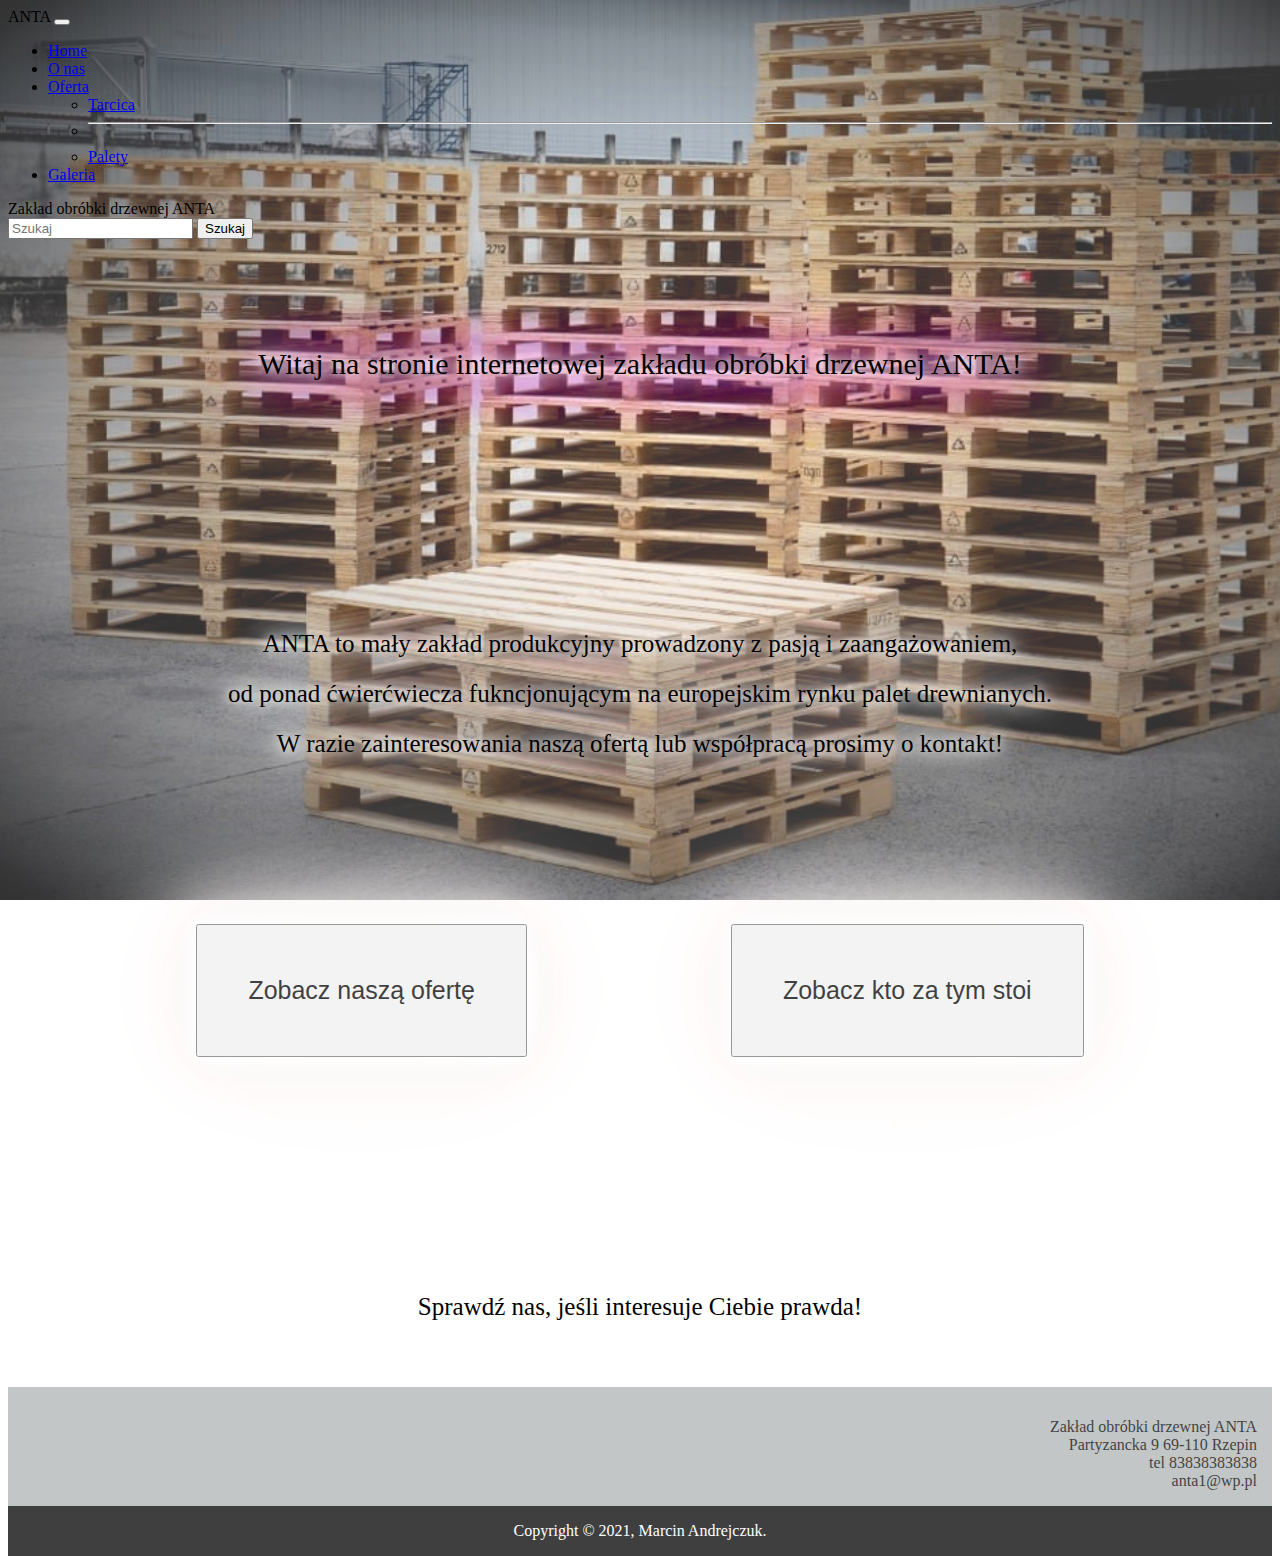
<file: pset8/homepage/index.html>
<!doctype html>
<html lang="pl">
  <head>
    <!-- Required meta tags -->
    <meta charset="utf-8">
    <meta name="viewport" content="width=device-width, initial-scale=1, shrink-to-fit=no">

    <!-- Bootstrap CSS -->
    <link rel="stylesheet" href="https://cdn.jsdelivr.net/npm/bootstrap@4.5.3/dist/css/bootstrap.min.css" integrity="sha384-TX8t27EcRE3e/ihU7zmQxVncDAy5uIKz4rEkgIXeMed4M0jlfIDPvg6uqKI2xXr2" crossorigin="anonymous">
    <link rel="stylesheet" href="styles.css">
    <title>ANTA Rzepin</title>
  </head>
  <body>
    <div class="content">
      <nav class="navbar navbar-expand-lg navbar-light bg-light">
        <div class="container-fluid">
          <span class="navbar-brand mb-0 h1">ANTA</span>
          <button class="navbar-toggler" type="button" data-bs-toggle="collapse" data-bs-target="#navbarSupportedContent" aria-controls="navbarSupportedContent" aria-expanded="false" aria-label="Toggle navigation">
            <span class="navbar-toggler-icon"></span>
          </button>
          <div class="collapse navbar-collapse" id="navbarSupportedContent">
            <ul class="navbar-nav me-auto mb-2 mb-lg-0">
              <li class="nav-item">
                <a class="nav-link active" aria-current="page" href="index.html">Home</a>
              </li>
              <li class="nav-item">
                <a class="nav-link active" aria-current="page" href="onas.html">O nas</a>
              </li>
              <li class="nav-item dropdown">
                <a class="nav-link dropdown-toggle" href="#" id="navbarDropdown" role="button" data-bs-toggle="dropdown" aria-expanded="false">
                Oferta
                </a>
                <ul class="dropdown-menu" aria-labelledby="navbarDropdown">
                  <li><a class="dropdown-item" href="tarcica.html">Tarcica</a></li>
                  <li><hr class="dropdown-divider"></li>
                  <li><a class="dropdown-item" href="palety.html">Palety</a></li>
                </ul>
               </li>
              <li class="nav-item">
                <a class="nav-link" href="galeria.html">Galeria</a>
              </li>
            </ul>
            <span class="home navbar-brand mx-auto">Zakład obróbki drzewnej ANTA</span>
            <form class="d-flex">
              <input class="form-control me-2" type="search" placeholder="Szukaj" aria-label="Search">
              <button class="btn btn-outline-success" type="submit">Szukaj</button>
            </form>
          </div>
        </div>
      </nav>
      <p id="witaj">Witaj na stronie internetowej zakładu obróbki drzewnej ANTA!</p>
      <p class="info">
        ANTA to mały zakład produkcyjny prowadzony z pasją i zaangażowaniem,<br>
        od ponad ćwierćwiecza fukncjonującym na europejskim rynku palet drewnianych.<br>
        W razie zainteresowania naszą ofertą lub współpracą prosimy o kontakt!</p>
      <!-- przyciski -->
      <div id="buttons">
        <button type="button" class="button" id="button1">Zobacz naszą ofertę</button>
        <button type="button" class="button" id="button2">Zobacz kto za tym stoi</button>
      </div>
      <p class= "info">
        Sprawdź nas, jeśli interesuje Ciebie prawda!
      </p>

    </div>
    <!-- koniec kontentu -->
    <!-- stopka -->
    <footer id="footer" class="border border-dark border-4 fw-normal text-end lh-base">
      <div id="stopka">
        <p id="stopka-1">Zakład obróbki drzewnej ANTA<br>
         Partyzancka 9 69-110 Rzepin<br>
         tel 83838383838<br>
         anta1@wp.pl</p>
        <p id="stopka-2">Copyright &copy; 2021, Marcin Andrejczuk.</p>
      </div>
    </footer>

    <script src="https://cdn.jsdelivr.net/npm/@popperjs/core@2.9.1/dist/umd/popper.min.js" integrity="sha384-SR1sx49pcuLnqZUnnPwx6FCym0wLsk5JZuNx2bPPENzswTNFaQU1RDvt3wT4gWFG" crossorigin="anonymous"></script>
    <script src="https://cdn.jsdelivr.net/npm/bootstrap@5.0.0-beta3/dist/js/bootstrap.min.js" integrity="sha384-j0CNLUeiqtyaRmlzUHCPZ+Gy5fQu0dQ6eZ/xAww941Ai1SxSY+0EQqNXNE6DZiVc" crossorigin="anonymous"></script>
    <script src="anta.js"></script>

  </body>
</html>
</file>
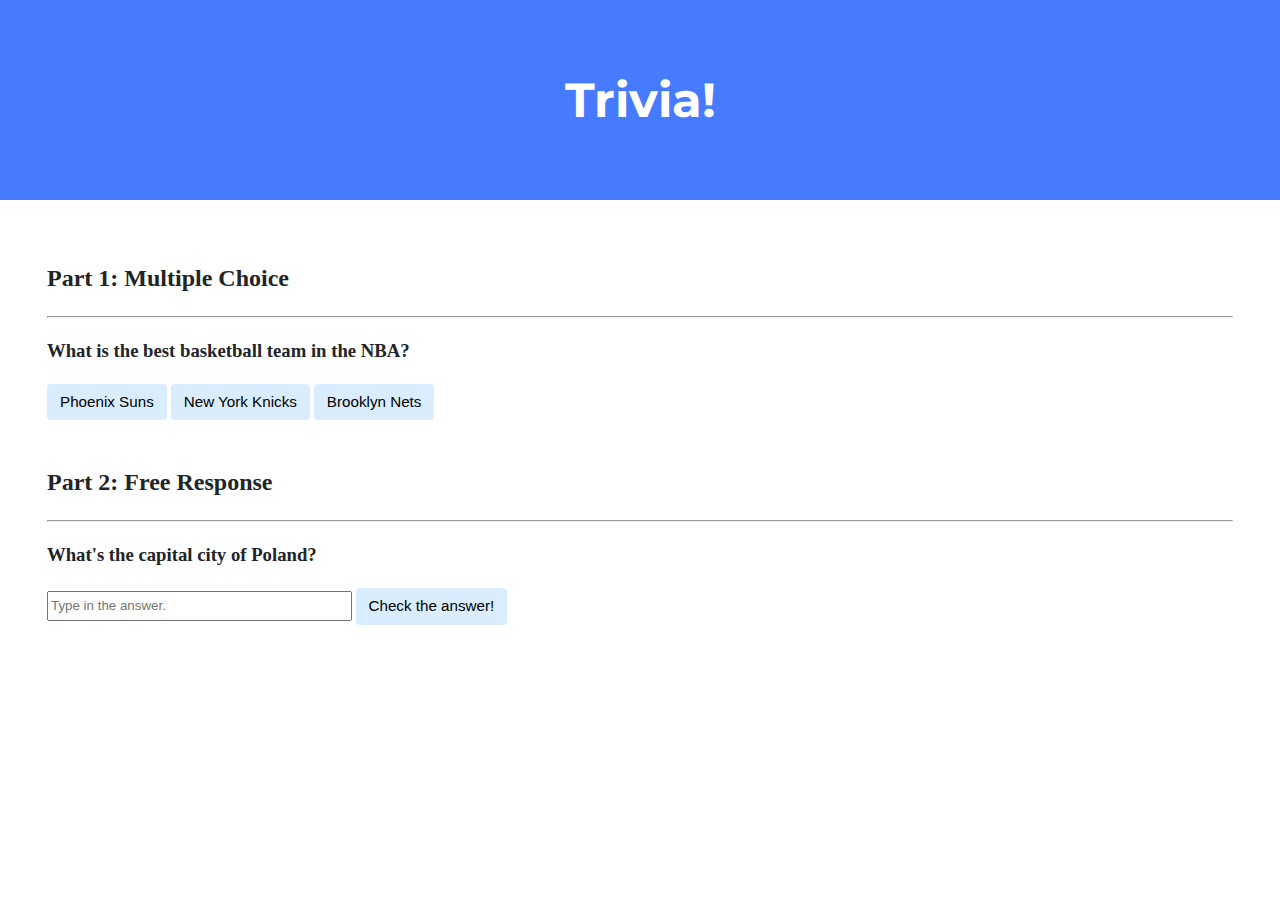
<file: pset8/lab8/index.html>
<!DOCTYPE html>

<html lang="en">
    <head>
        <link href="https://fonts.googleapis.com/css2?family=Montserrat:wght@500&display=swap" rel="stylesheet">
        <link href="styles.css" rel="stylesheet">
        <title>Trivia!</title>

        <script>
        // TODO: Add code to check answers to questions

        //check events when the DOM Content is loaded
        document.addEventListener('DOMContentLoaded', function() {
        //#d9edff
            // 1st part
            // Change the backround color to red and the rest to default
            document.querySelector("#button1").onclick = function() {
                document.querySelector("#button1").style.backgroundColor = 'red';
                document.querySelector("#button2").style.backgroundColor = '#d9edff';
                document.querySelector("#correct_button").style.backgroundColor = '#d9edff';

                document.querySelector("#answer1").innerHTML = 'Incorrect!';
                document.querySelector("#answer1").style.display = 'block';
            };

            // Change the backround color to red
            document.querySelector("#button2").onclick = function() {
                document.querySelector("#button2").style.backgroundColor = 'red';
                //document.querySelector("#button2").innerHTML = 'Incorrect!';
                document.querySelector("#answer1").innerHTML = 'Incorrect!';
                document.querySelector("#answer1").style.display = 'block';

                document.querySelector("#button1").style.backgroundColor = '#d9edff';
                document.querySelector("#correct_button").style.backgroundColor = '#d9edff';

            };

            // Change the backround color to green
            document.querySelector("#correct_button").onclick = function() {
                document.querySelector("#correct_button").style.backgroundColor = 'green';
                document.querySelector("#answer1").innerHTML = 'Correct!';
                document.querySelector("#answer1").style.display = 'block';

                document.querySelector("#button1").style.backgroundColor = '#d9edff';
                document.querySelector("#button2").style.backgroundColor = '#d9edff';
            };

            // 2nd part
            document.querySelector("#part2").onsubmit = function() {
                if(document.querySelector("#answer").value.toLowerCase() == "warsaw")
                {
                    document.querySelector("#answer2").innerHTML = 'Correct!';
                    document.querySelector("#answer2").style.display = 'block';
                    document.querySelector("#submit").style.backgroundColor = 'green';

                }
                else
                {
                    document.querySelector("#answer2").innerHTML = 'Inorrect!';
                    document.querySelector("#answer2").style.display = 'block';
                    document.querySelector("#submit").style.backgroundColor = 'red';
                }
                return false;
            };

        });


        </script>

    </head>
    <body>

        <div class="jumbotron">
            <h1>Trivia!</h1>
        </div>

        <div class="container">

            <div class="section">

                <h2>Part 1: Multiple Choice </h2>
                <hr>
                <h3>What is the best basketball team in the NBA?</h3>
                <p id=answer1 display="None"></p>
                <!-- TODO: Add multiple choice question here -->
                    <button id="button1"> Phoenix Suns </button>
                    <button id="button2"> New York Knicks </button>
                    <button id="correct_button"> Brooklyn Nets </button>

            </div>


            <div class="section">
                <h2>Part 2: Free Response</h2>
                <hr>
                <h3>What's the capital city of Poland?</h3>
                <p id=answer2 display="None"></p>
                <!-- TODO: Add free response question here -->
                <form id=part2>
                    <input id="answer" type="text" placeholder="Type in the answer.">
                    <input id="submit" type="submit" value="Check the answer!">
                </form>
            </div>

        </div>
    </body>
</html>
</file>
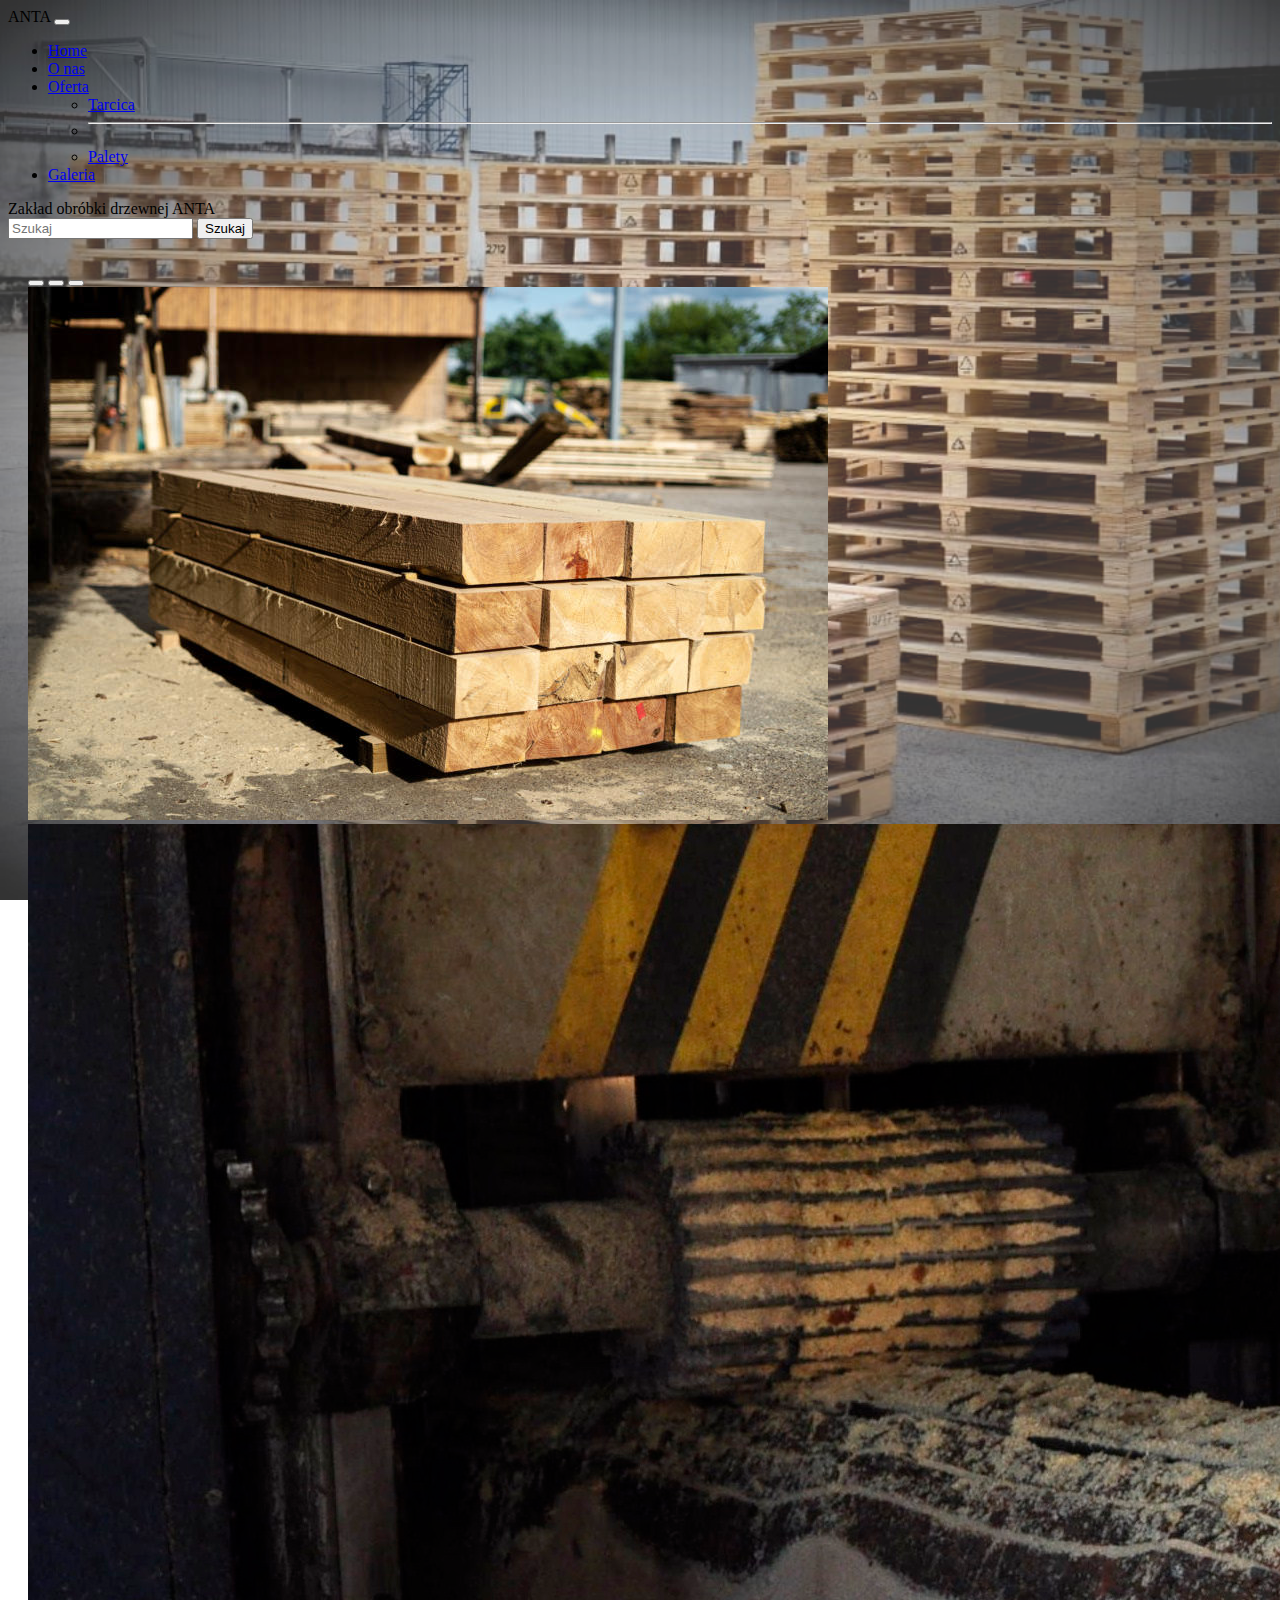
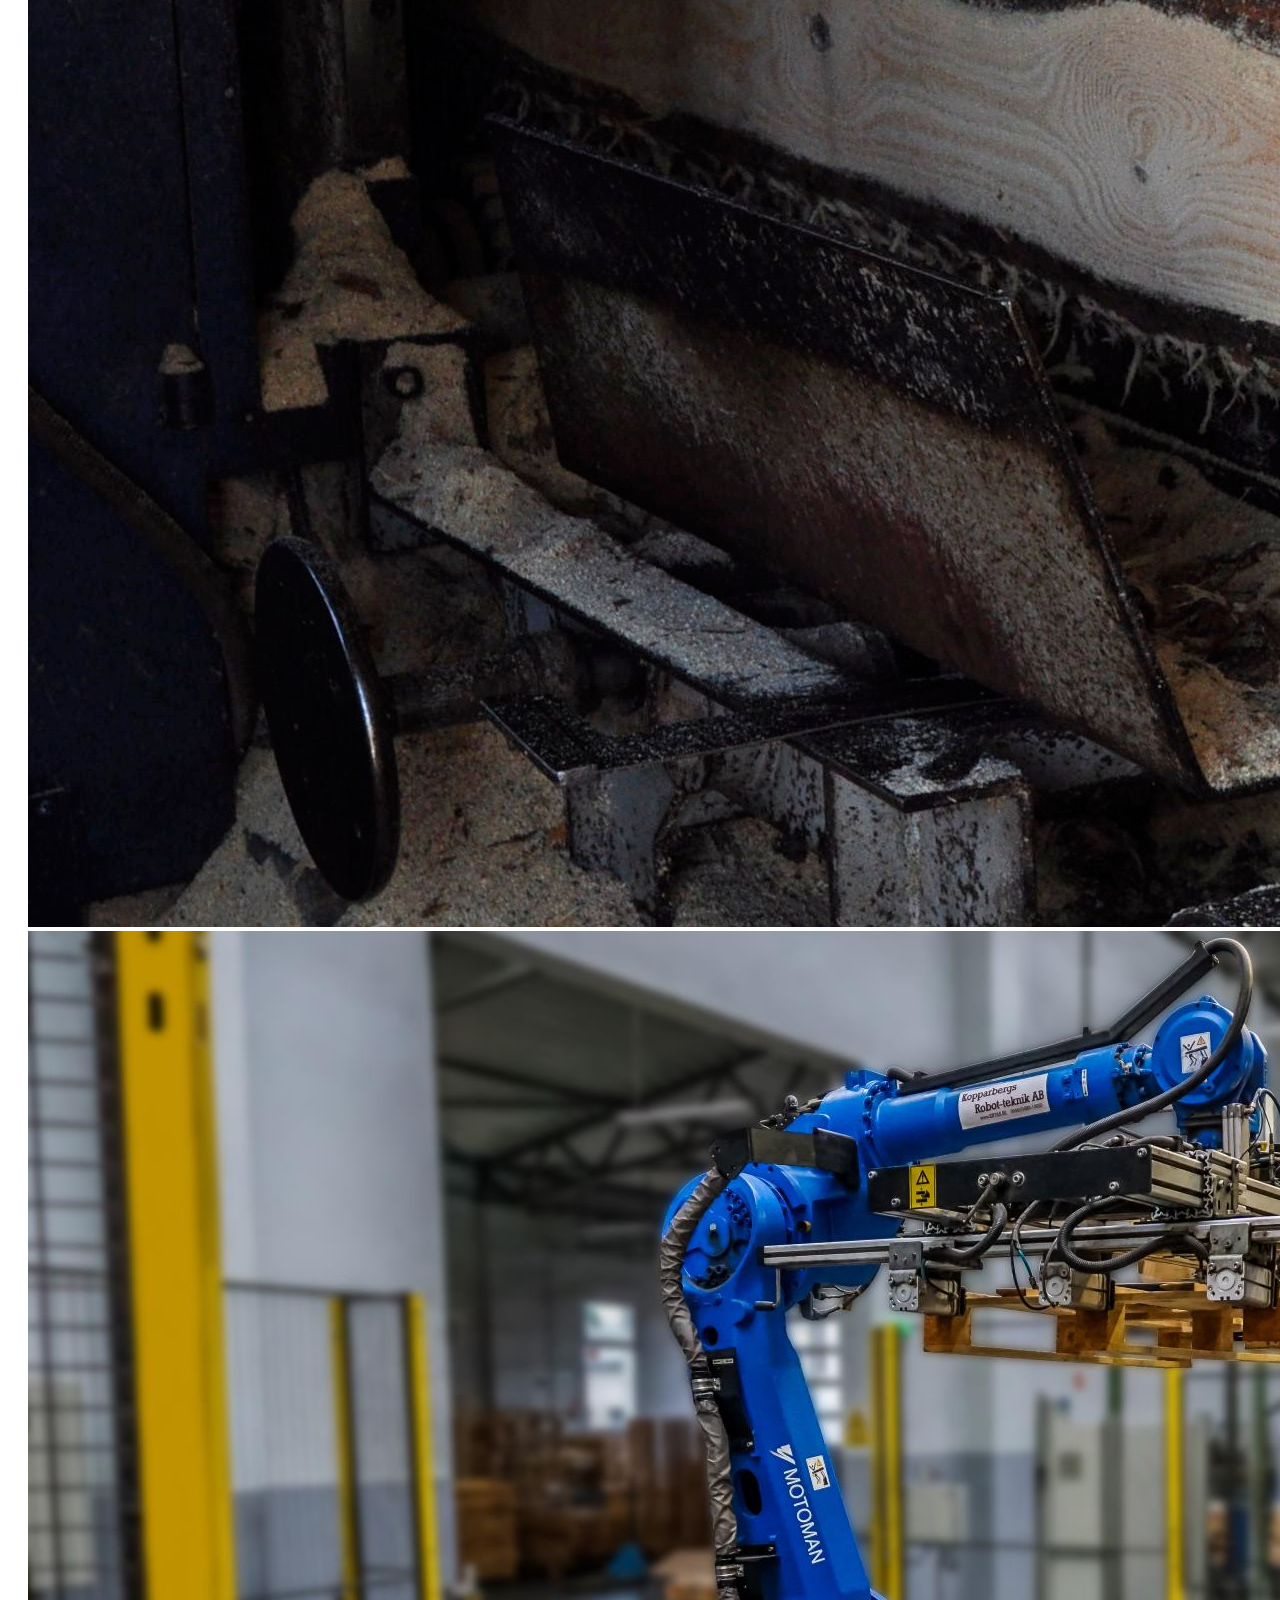
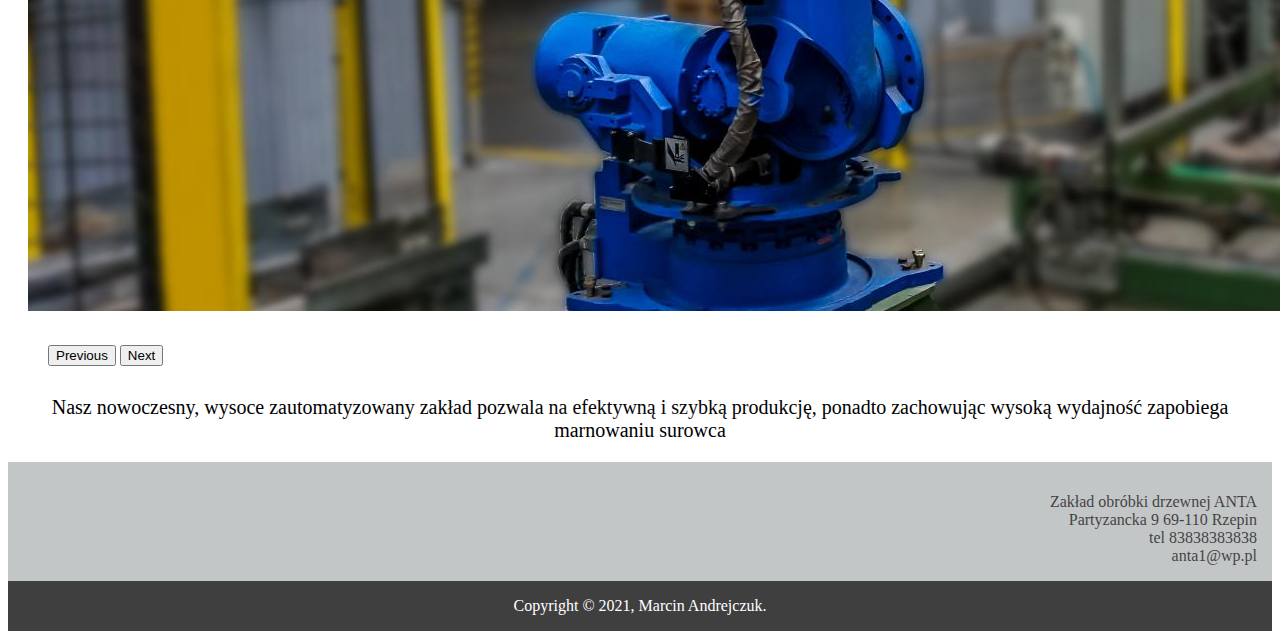
<file: pset8/homepage/galeria.html>
<!doctype html>
<html lang="pl">
  <head>
    <!-- Required meta tags -->
    <meta charset="utf-8">
    <meta name="viewport" content="width=device-width, initial-scale=1, shrink-to-fit=no">

    <!-- Bootstrap CSS -->
    <link rel="stylesheet" href="https://cdn.jsdelivr.net/npm/bootstrap@4.5.3/dist/css/bootstrap.min.css" integrity="sha384-TX8t27EcRE3e/ihU7zmQxVncDAy5uIKz4rEkgIXeMed4M0jlfIDPvg6uqKI2xXr2" crossorigin="anonymous">
    <link rel="stylesheet" href="styles.css">
    <title>ANTA Rzepin</title>
  </head>
  <body>
    <div class="content">
      <nav class="navbar navbar-expand-lg navbar-light bg-light">
        <div class="container-fluid">
          <span class="navbar-brand mb-0 h1">ANTA</span>
          <button class="navbar-toggler" type="button" data-bs-toggle="collapse" data-bs-target="#navbarSupportedContent" aria-controls="navbarSupportedContent" aria-expanded="false" aria-label="Toggle navigation">
            <span class="navbar-toggler-icon"></span>
          </button>
          <div class="collapse navbar-collapse" id="navbarSupportedContent">
            <ul class="navbar-nav me-auto mb-2 mb-lg-0">
              <li class="nav-item">
                <a class="nav-link active" aria-current="page" href="index.html">Home</a>
              </li>
              <li class="nav-item">
                <a class="nav-link active" aria-current="page" href="onas.html">O nas</a>
              </li>
              <li class="nav-item dropdown">
                <a class="nav-link dropdown-toggle" href="#" id="navbarDropdown" role="button" data-bs-toggle="dropdown" aria-expanded="false">
                Oferta
                </a>
                <ul class="dropdown-menu" aria-labelledby="navbarDropdown">
                  <li><a class="dropdown-item" href="tarcica.html">Tarcica</a></li>
                  <li><hr class="dropdown-divider"></li>
                  <li><a class="dropdown-item" href="palety.html">Palety</a></li>
                </ul>
               </li>
              <li class="nav-item">
                <a class="nav-link" href="galeria.html">Galeria</a>
              </li>
            </ul>
            <span class="home navbar-brand mx-auto">Zakład obróbki drzewnej ANTA</span>
            <form class="d-flex">
              <input class="form-control me-2" type="search" placeholder="Szukaj" aria-label="Search">
              <button class="btn btn-outline-success" type="submit">Szukaj</button>
            </form>
          </div>
        </div>
      </nav>

        <!-- slide show -->
      <div id="carouselExampleIndicators" class="carousel slide" data-bs-ride="carousel">
        <div class="carousel-indicators">
          <button type="button" data-bs-target="#carouselExampleIndicators" data-bs-slide-to="0" class="active" aria-current="true" aria-label="Slide 1"></button>
          <button type="button" data-bs-target="#carouselExampleIndicators" data-bs-slide-to="1" aria-label="Slide 2"></button>
          <button type="button" data-bs-target="#carouselExampleIndicators" data-bs-slide-to="2" aria-label="Slide 3"></button>
        </div>
        <div class="carousel-inner">
          <div class="carousel-item active">
            <img src="tarcica.jpg" class="d-block w-100" alt="tarcica">
          </div>
          <div class="carousel-item">
            <img src="lot.jpg" class="d-block w-100" alt="sawmill">
          </div>
          <div class="carousel-item">
            <img src="robot.jpg" class="d-block w-100" alt="robot">
          </div>
        </div>
        <button style="margin-top:30px; margin-left:20px" class="carousel-control-prev" type="button" data-bs-target="#carouselExampleIndicators" data-bs-slide="prev">
          <span class="carousel-control-prev-icon" aria-hidden="true"></span>
          <span class="visually-hidden">Previous</span>
        </button>
        <button style="margin-top:30px; margin-right:20px" class="carousel-control-next" type="button" data-bs-target="#carouselExampleIndicators" data-bs-slide="next">
          <span class="carousel-control-next-icon" aria-hidden="true"></span>
          <span class="visually-hidden">Next</span>
        </button>
      </div>

      <p id= "podpis"> Nasz nowoczesny, wysoce zautomatyzowany zakład pozwala na efektywną i szybką produkcję, ponadto zachowując wysoką wydajność zapobiega marnowaniu surowca</p>
    </div>
    <!-- koniec kontentu -->
    <!-- stopka -->
    <footer id="footer" class="border border-dark border-4 fw-normal text-end lh-base">
      <div id="stopka">
        <p id="stopka-1">Zakład obróbki drzewnej ANTA<br>
         Partyzancka 9 69-110 Rzepin<br>
         tel 83838383838<br>
         anta1@wp.pl</p>
        <p id="stopka-2">Copyright &copy; 2021, Marcin Andrejczuk.</p>
      </div>
    </footer>

    <script src="https://cdn.jsdelivr.net/npm/@popperjs/core@2.9.1/dist/umd/popper.min.js" integrity="sha384-SR1sx49pcuLnqZUnnPwx6FCym0wLsk5JZuNx2bPPENzswTNFaQU1RDvt3wT4gWFG" crossorigin="anonymous"></script>
    <script src="https://cdn.jsdelivr.net/npm/bootstrap@5.0.0-beta3/dist/js/bootstrap.min.js" integrity="sha384-j0CNLUeiqtyaRmlzUHCPZ+Gy5fQu0dQ6eZ/xAww941Ai1SxSY+0EQqNXNE6DZiVc" crossorigin="anonymous"></script>
    <script src="anta.js"></script>


  </body>
</html>
</file>
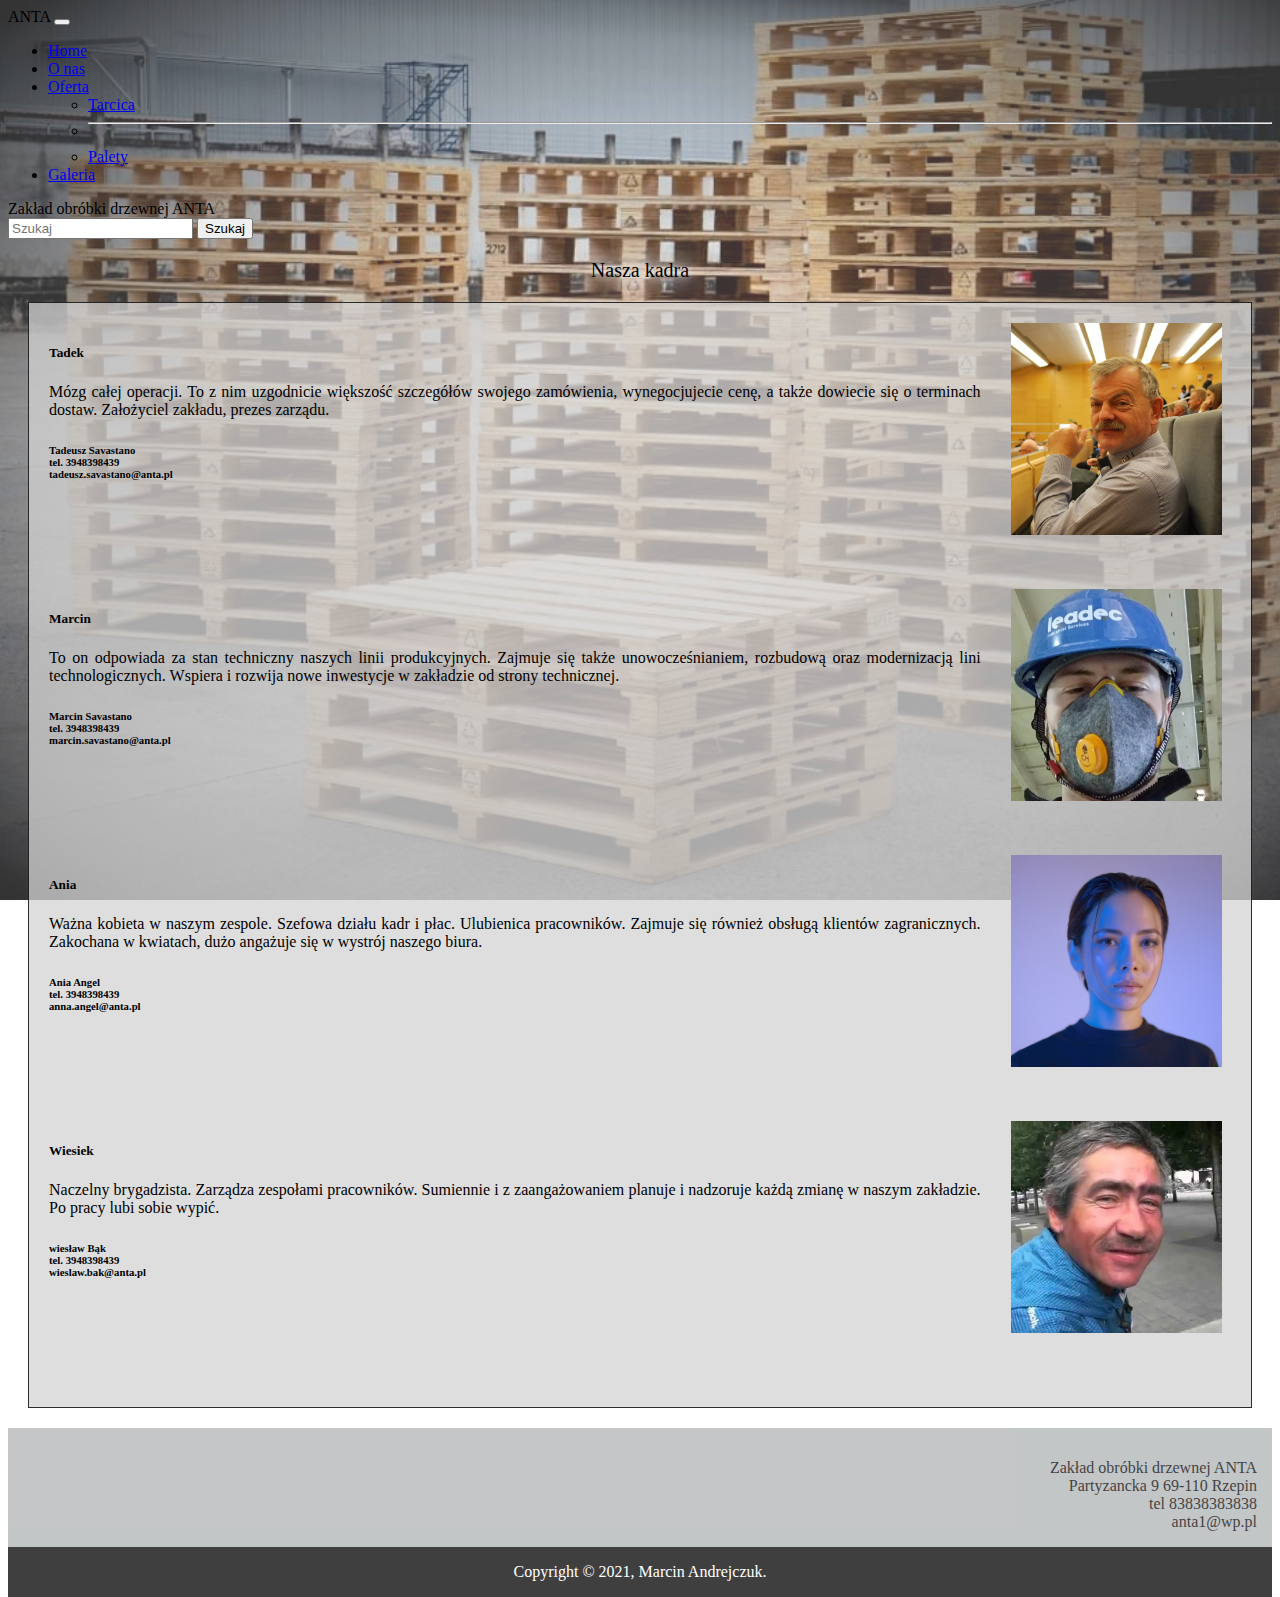
<file: pset8/homepage/onas.html>
<!doctype html>
<html lang="pl">
  <head>
    <!-- Required meta tags -->
    <meta charset="utf-8">
    <meta name="viewport" content="width=device-width, initial-scale=1, shrink-to-fit=no">

    <!-- Bootstrap CSS -->
    <link rel="stylesheet" href="https://cdn.jsdelivr.net/npm/bootstrap@4.5.3/dist/css/bootstrap.min.css" integrity="sha384-TX8t27EcRE3e/ihU7zmQxVncDAy5uIKz4rEkgIXeMed4M0jlfIDPvg6uqKI2xXr2" crossorigin="anonymous">
    <link rel="stylesheet" href="styles.css">
    <title>ANTA Rzepin</title>
  </head>
  <body>
    <div class="content">
      <nav class="navbar navbar-expand-lg navbar-light bg-light">
        <div class="container-fluid">
          <span class="navbar-brand mb-0 h1">ANTA</span>
          <button class="navbar-toggler" type="button" data-bs-toggle="collapse" data-bs-target="#navbarSupportedContent" aria-controls="navbarSupportedContent" aria-expanded="false" aria-label="Toggle navigation">
            <span class="navbar-toggler-icon"></span>
          </button>
          <div class="collapse navbar-collapse" id="navbarSupportedContent">
            <ul class="navbar-nav me-auto mb-2 mb-lg-0">
              <li class="nav-item">
                <a class="nav-link active" aria-current="page" href="index.html">Home</a>
              </li>
              <li class="nav-item">
                <a class="nav-link active" aria-current="page" href="onas.html">O nas</a>
              </li>
              <li class="nav-item dropdown">
                <a class="nav-link dropdown-toggle" href="#" id="navbarDropdown" role="button" data-bs-toggle="dropdown" aria-expanded="false">
                Oferta
                </a>
                <ul class="dropdown-menu" aria-labelledby="navbarDropdown">
                  <li><a class="dropdown-item" href="tarcica.html">Tarcica</a></li>
                  <li><hr class="dropdown-divider"></li>
                  <li><a class="dropdown-item" href="palety.html">Palety</a></li>
                </ul>
               </li>
              <li class="nav-item">
                <a class="nav-link" href="galeria.html">Galeria</a>
              </li>
            </ul>
            <span class="home navbar-brand mx-auto">Zakład obróbki drzewnej ANTA</span>
            <form class="d-flex">
              <input class="form-control me-2" type="search" placeholder="Szukaj" aria-label="Search">
              <button class="btn btn-outline-success" type="submit">Szukaj</button>
            </form>
          </div>
        </div>
      </nav>

      <p id="napis">Nasza kadra</p>

      <div class="grid1">
        <div class="grid-person">
          <h5>Tadek</h5>
          <p>Mózg całej operacji. To z nim uzgodnicie większość szczegółów swojego zamówienia, wynegocjujecie cenę, a także dowiecie się o terminach dostaw. Założyciel zakładu, prezes zarządu.</p>
          <h6>Tadeusz Savastano<br>tel. 3948398439<br>tadeusz.savastano@anta.pl</h6>
        </div>
        <div class="grid-pic">
          <img src="tadek.JPG" class="pic1" alt="person">
        </div>
        <div class="grid-person">
          <h5>Marcin</h5>
          <p>To on odpowiada za stan techniczny naszych linii produkcyjnych. Zajmuje się także unowocześnianiem, rozbudową oraz modernizacją lini technologicznych. Wspiera i rozwija nowe inwestycje w zakładzie od strony technicznej.</p>
          <h6>Marcin Savastano<br>tel. 3948398439<br>marcin.savastano@anta.pl</h6>
        </div>
        <div class="grid-pic">
          <img src="marcin.jpg" class="pic1" alt="person">
        </div>
        <div class="grid-person">
          <h5>Ania</h5>
          <p>Ważna kobieta w naszym zespole. Szefowa działu kadr i płac. Ulubienica pracowników. Zajmuje się również obsługą klientów zagranicznych. Zakochana w kwiatach, dużo angażuje się w wystrój naszego biura.</p>
          <h6>Ania Angel<br>tel. 3948398439<br>anna.angel@anta.pl</h6>
        </div>
        <div class="grid-pic">
          <img src="angel.jpg" class="pic1" alt="person">
        </div>
        <div class="grid-person">
          <h5>Wiesiek</h5>
          <p>Naczelny brygadzista. Zarządza zespołami pracowników. Sumiennie i z zaangażowaniem planuje i nadzoruje każdą zmianę w naszym zakładzie. Po pracy lubi sobie wypić.</p>
          <h6>wiesław Bąk<br>tel. 3948398439<br>wieslaw.bak@anta.pl</h6>
        </div>
        <div class="grid-pic">
          <img src="wiesiek.jpg" class="pic1" alt="person">
        </div>
      </div>



    </div>
    <!-- koniec kontentu -->
    <!-- stopka -->
    <footer id="footer" class="border border-dark border-4 fw-normal text-end lh-base">
      <div id="stopka">
        <p id="stopka-1">Zakład obróbki drzewnej ANTA<br>
         Partyzancka 9 69-110 Rzepin<br>
         tel 83838383838<br>
         anta1@wp.pl</p>
        <p id="stopka-2">Copyright &copy; 2021, Marcin Andrejczuk.</p>
      </div>
    </footer>

    <script src="https://cdn.jsdelivr.net/npm/@popperjs/core@2.9.1/dist/umd/popper.min.js" integrity="sha384-SR1sx49pcuLnqZUnnPwx6FCym0wLsk5JZuNx2bPPENzswTNFaQU1RDvt3wT4gWFG" crossorigin="anonymous"></script>
    <script src="https://cdn.jsdelivr.net/npm/bootstrap@5.0.0-beta3/dist/js/bootstrap.min.js" integrity="sha384-j0CNLUeiqtyaRmlzUHCPZ+Gy5fQu0dQ6eZ/xAww941Ai1SxSY+0EQqNXNE6DZiVc" crossorigin="anonymous"></script>
    <script src="anta.js"></script>


  </body>
</html>
</file>
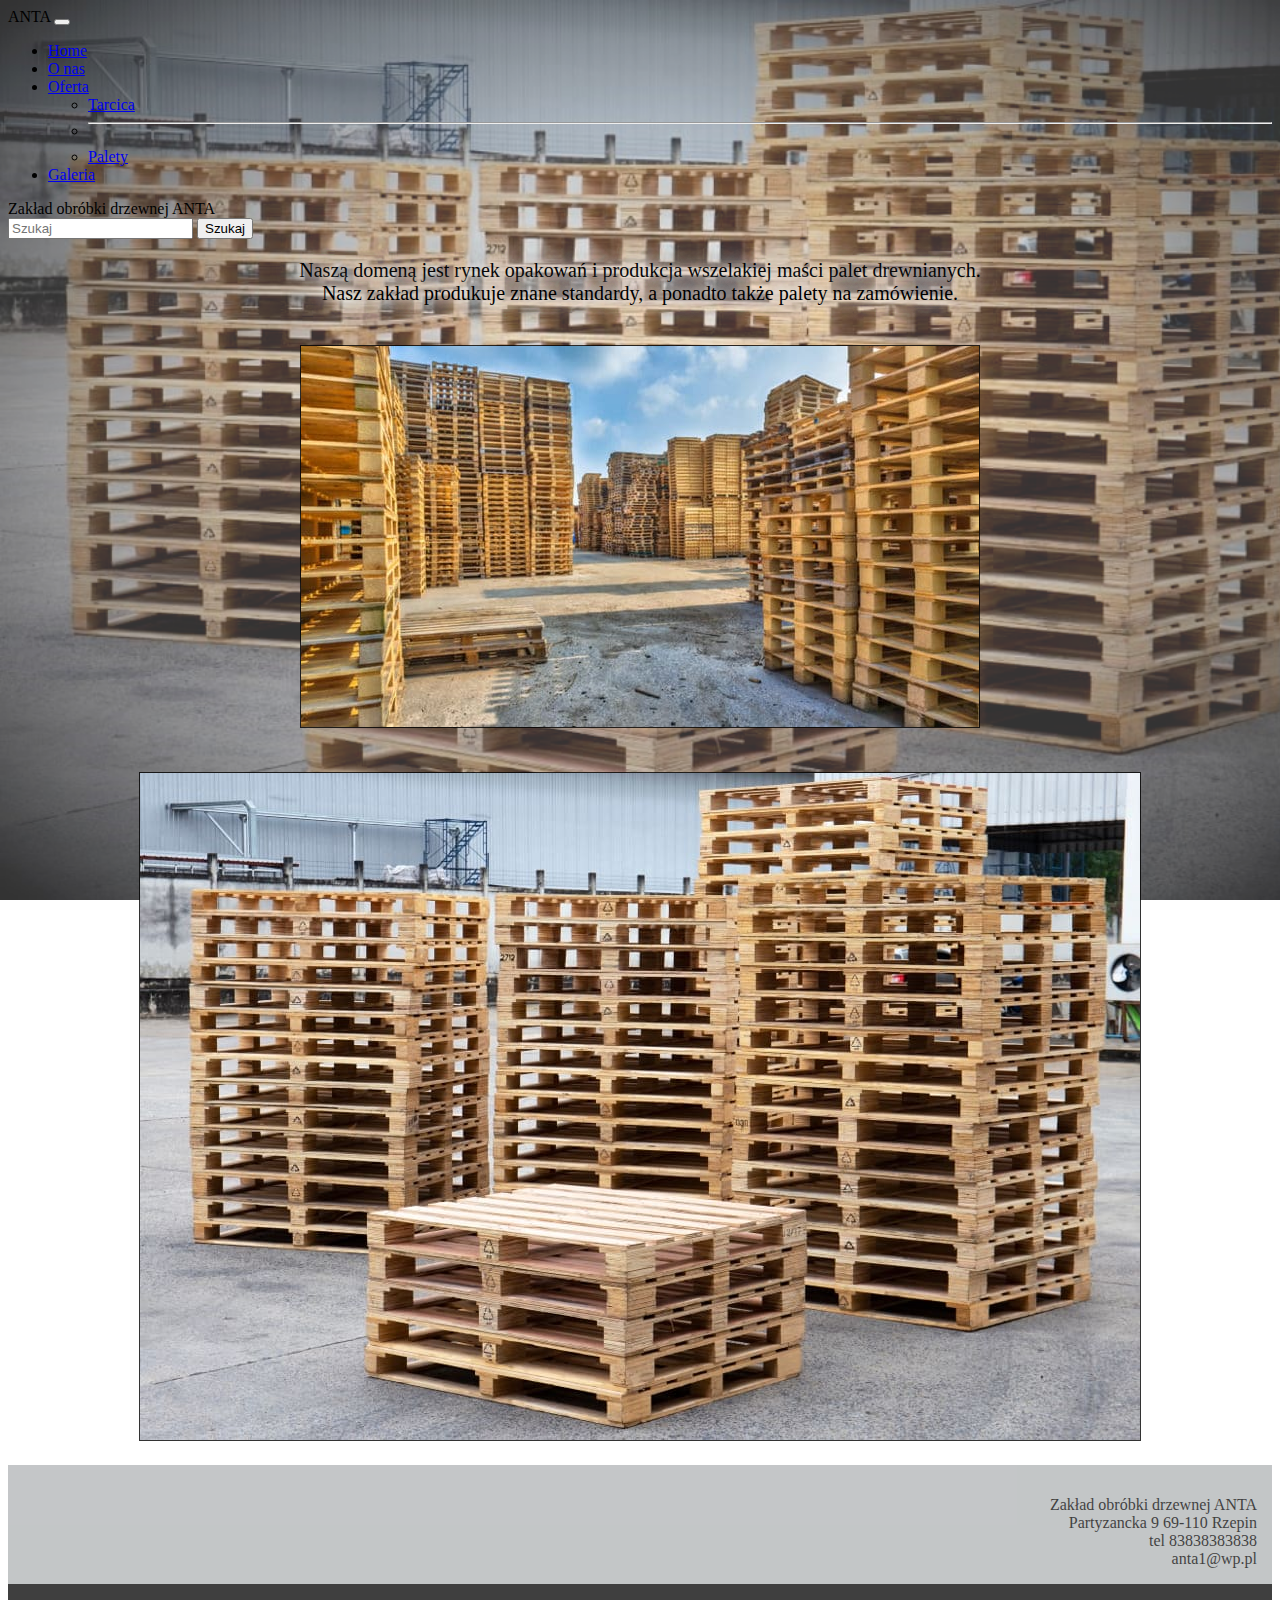
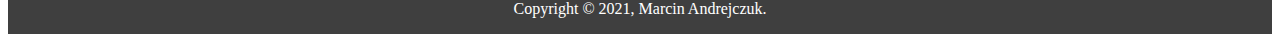
<file: pset8/homepage/palety.html>
<!doctype html>
<html lang="pl">
  <head>
    <!-- Required meta tags -->
    <meta charset="utf-8">
    <meta name="viewport" content="width=device-width, initial-scale=1, shrink-to-fit=no">

    <!-- Bootstrap CSS -->
    <link rel="stylesheet" href="https://cdn.jsdelivr.net/npm/bootstrap@4.5.3/dist/css/bootstrap.min.css" integrity="sha384-TX8t27EcRE3e/ihU7zmQxVncDAy5uIKz4rEkgIXeMed4M0jlfIDPvg6uqKI2xXr2" crossorigin="anonymous">
    <link rel="stylesheet" href="styles.css">
    <title>ANTA Rzepin</title>
  </head>
  <body>
    <div class="content">
      <nav class="navbar navbar-expand-lg navbar-light bg-light">
        <div class="container-fluid">
          <span class="navbar-brand mb-0 h1">ANTA</span>
          <button class="navbar-toggler" type="button" data-bs-toggle="collapse" data-bs-target="#navbarSupportedContent" aria-controls="navbarSupportedContent" aria-expanded="false" aria-label="Toggle navigation">
            <span class="navbar-toggler-icon"></span>
          </button>
          <div class="collapse navbar-collapse" id="navbarSupportedContent">
            <ul class="navbar-nav me-auto mb-2 mb-lg-0">
              <li class="nav-item">
                <a class="nav-link active" aria-current="page" href="index.html">Home</a>
              </li>
              <li class="nav-item">
                <a class="nav-link active" aria-current="page" href="onas.html">O nas</a>
              </li>
              <li class="nav-item dropdown">
                <a class="nav-link dropdown-toggle" href="#" id="navbarDropdown" role="button" data-bs-toggle="dropdown" aria-expanded="false">
                Oferta
                </a>
                <ul class="dropdown-menu" aria-labelledby="navbarDropdown">
                  <li><a class="dropdown-item" href="tarcica.html">Tarcica</a></li>
                  <li><hr class="dropdown-divider"></li>
                  <li><a class="dropdown-item" href="palety.html">Palety</a></li>
                </ul>
               </li>
              <li class="nav-item">
                <a class="nav-link" href="galeria.html">Galeria</a>
              </li>
            </ul>
            <span class="home navbar-brand mx-auto">Zakład obróbki drzewnej ANTA</span>
            <form class="d-flex">
              <input class="form-control me-2" type="search" placeholder="Szukaj" aria-label="Search">
              <button class="btn btn-outline-success" type="submit">Szukaj</button>
            </form>
          </div>
        </div>
      </nav>

      <p id="napis">Naszą domeną jest rynek opakowań i produkcja wszelakiej maści palet drewnianych.<br>
        Nasz zakład produkuje znane standardy, a ponadto także palety na zamówienie. </p>
      <div class="container">
        <img class="pic" src="palety1.jpg" alt="pallets">
        <img class="pic" src="palety2.jpg" alt="pallets">
      </div>





    </div>
    <!-- koniec kontentu -->
    <!-- stopka -->
    <footer id="footer" class="border border-dark border-4 fw-normal text-end lh-base">
      <div id="stopka">
        <p id="stopka-1">Zakład obróbki drzewnej ANTA<br>
         Partyzancka 9 69-110 Rzepin<br>
         tel 83838383838<br>
         anta1@wp.pl</p>
        <p id="stopka-2">Copyright &copy; 2021, Marcin Andrejczuk.</p>
      </div>
    </footer>

    <script src="https://cdn.jsdelivr.net/npm/@popperjs/core@2.9.1/dist/umd/popper.min.js" integrity="sha384-SR1sx49pcuLnqZUnnPwx6FCym0wLsk5JZuNx2bPPENzswTNFaQU1RDvt3wT4gWFG" crossorigin="anonymous"></script>
    <script src="https://cdn.jsdelivr.net/npm/bootstrap@5.0.0-beta3/dist/js/bootstrap.min.js" integrity="sha384-j0CNLUeiqtyaRmlzUHCPZ+Gy5fQu0dQ6eZ/xAww941Ai1SxSY+0EQqNXNE6DZiVc" crossorigin="anonymous"></script>
    <script src="anta.js"></script>


  </body>
</html>
</file>
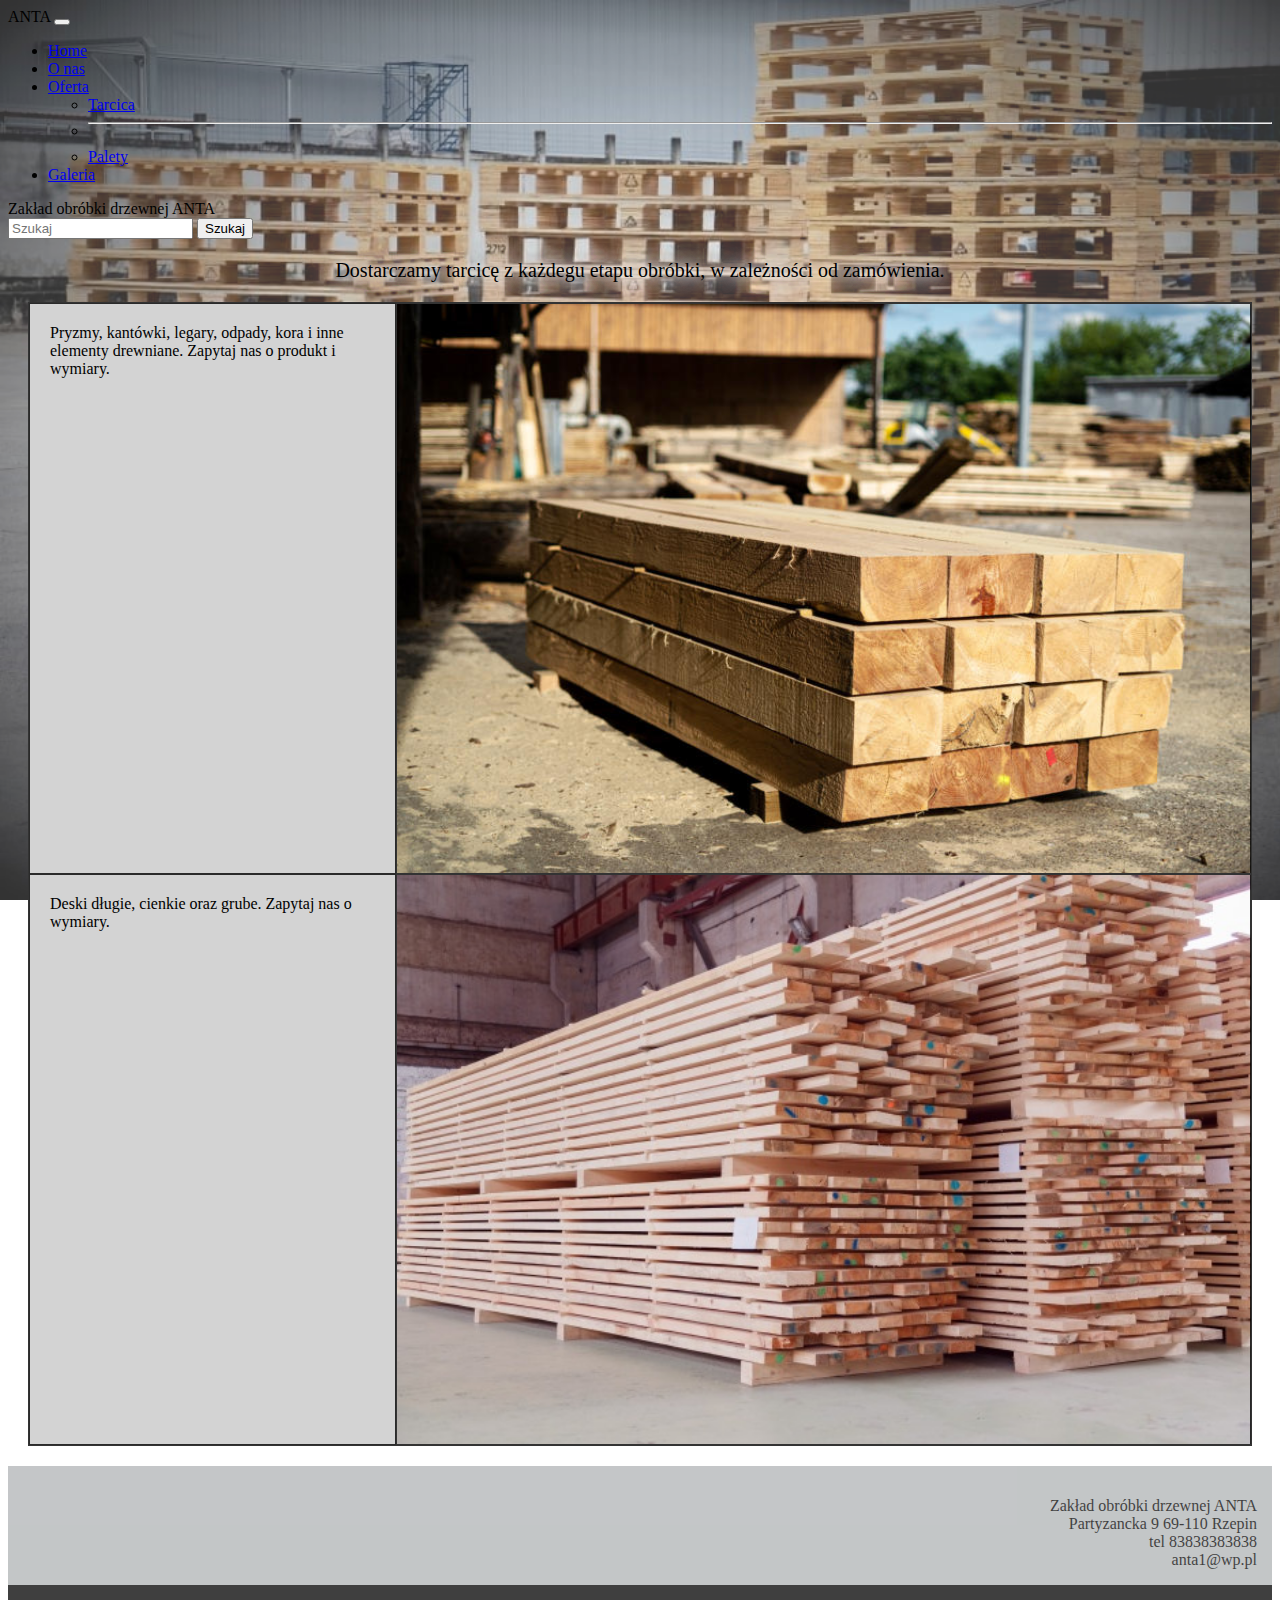
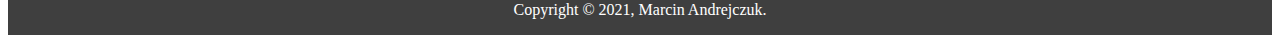
<file: pset8/homepage/tarcica.html>
<!doctype html>
<html lang="pl">
  <head>
    <!-- Required meta tags -->
    <meta charset="utf-8">
    <meta name="viewport" content="width=device-width, initial-scale=1, shrink-to-fit=no">

    <!-- Bootstrap CSS -->
    <link rel="stylesheet" href="https://cdn.jsdelivr.net/npm/bootstrap@4.5.3/dist/css/bootstrap.min.css" integrity="sha384-TX8t27EcRE3e/ihU7zmQxVncDAy5uIKz4rEkgIXeMed4M0jlfIDPvg6uqKI2xXr2" crossorigin="anonymous">
    <link rel="stylesheet" href="styles.css">
    <title>ANTA Rzepin</title>
  </head>
  <body>
    <div class="content">
      <nav class="navbar navbar-expand-lg navbar-light bg-light">
        <div class="container-fluid">
          <span class="navbar-brand mb-0 h1">ANTA</span>
          <button class="navbar-toggler" type="button" data-bs-toggle="collapse" data-bs-target="#navbarSupportedContent" aria-controls="navbarSupportedContent" aria-expanded="false" aria-label="Toggle navigation">
            <span class="navbar-toggler-icon"></span>
          </button>
          <div class="collapse navbar-collapse" id="navbarSupportedContent">
            <ul class="navbar-nav me-auto mb-2 mb-lg-0">
              <li class="nav-item">
                <a class="nav-link active" aria-current="page" href="index.html">Home</a>
              </li>
              <li class="nav-item">
                <a class="nav-link active" aria-current="page" href="onas.html">O nas</a>
              </li>
              <li class="nav-item dropdown">
                <a class="nav-link dropdown-toggle" href="#" id="navbarDropdown" role="button" data-bs-toggle="dropdown" aria-expanded="false">
                Oferta
                </a>
                <ul class="dropdown-menu" aria-labelledby="navbarDropdown">
                  <li><a class="dropdown-item" href="tarcica.html">Tarcica</a></li>
                  <li><hr class="dropdown-divider"></li>
                  <li><a class="dropdown-item" href="palety.html">Palety</a></li>
                </ul>
               </li>
              <li class="nav-item">
                <a class="nav-link" href="galeria.html">Galeria</a>
              </li>
            </ul>
            <span class="home navbar-brand mx-auto">Zakład obróbki drzewnej ANTA</span>
            <form class="d-flex">
              <input class="form-control me-2" type="search" placeholder="Szukaj" aria-label="Search">
              <button class="btn btn-outline-success" type="submit">Szukaj</button>
            </form>
          </div>
        </div>
      </nav>

      <p id="napis">Dostarczamy tarcicę z każdegu etapu obróbki, w zależności od zamówienia.</p>

      <div class="grid">
        <div class="grid-item">Pryzmy, kantówki, legary, odpady, kora i inne elementy drewniane. Zapytaj nas o produkt i wymiary.</div>
        <div class="grid-pic1"></div>
        <div class="grid-item">Deski długie, cienkie oraz grube. Zapytaj nas o wymiary.</div>
        <div class="grid-pic2"></div>
      </div>





    </div>
    <!-- koniec kontentu -->
    <!-- stopka -->
    <footer id="footer" class="border border-dark border-4 fw-normal text-end lh-base">
      <div id="stopka">
        <p id="stopka-1">Zakład obróbki drzewnej ANTA<br>
         Partyzancka 9 69-110 Rzepin<br>
         tel 83838383838<br>
         anta1@wp.pl</p>
        <p id="stopka-2">Copyright &copy; 2021, Marcin Andrejczuk.</p>
      </div>
    </footer>

    <script src="https://cdn.jsdelivr.net/npm/@popperjs/core@2.9.1/dist/umd/popper.min.js" integrity="sha384-SR1sx49pcuLnqZUnnPwx6FCym0wLsk5JZuNx2bPPENzswTNFaQU1RDvt3wT4gWFG" crossorigin="anonymous"></script>
    <script src="https://cdn.jsdelivr.net/npm/bootstrap@5.0.0-beta3/dist/js/bootstrap.min.js" integrity="sha384-j0CNLUeiqtyaRmlzUHCPZ+Gy5fQu0dQ6eZ/xAww941Ai1SxSY+0EQqNXNE6DZiVc" crossorigin="anonymous"></script>
    <script src="anta.js"></script>


  </body>
</html>
</file>
<file: pset8/homepage/styles.css>
html {
    margin: 0;
}

body {
    background-image: url('palety.png');
    background-repeat: no-repeat;
    background-attachment: fixed;
    background-size: cover;
    position: relative;
    min-height: 100vh;
    padding-bottom: 155px;    /* Footer height */
}


#footer {
    opacity: 0.75;
    bottom: 0;
    width: 100%;
    background: #b0b3b5;
    position: absolute;
    height: 155px;            /* Footer height */
}


#stopka-1 {
    padding-top: 15px;
    padding-right: 15px;
    text-align: right;

}

#stopka-2 {
    opacity: 1;
    text-align: center;
    background-color: black;
    color: white;
    line-height: 50px;
}

#podpis {
    margin-top: 30px;
    text-align: center;
    color: black;
    font-size: 20px;
    text-shadow: 0 0 10px #fff, 0 0 20px #fff, 0 0 30px #fff, 0 0 40px #fcf6f5, 0 0 70px #fcf6f5, 0 0 80px #fcf6f5, 0 0 100px #fcf6f5, 0 0 150px #fcf6f5;
    box-sizing: border-box;
}

#napis {
    margin-top: 20px;
    text-align: center;
    color: black;
    font-size: 20px;
    text-shadow: 0 0 10px #fff, 0 0 20px #fff, 0 0 30px #fff, 0 0 40px #fcf6f5, 0 0 70px #fcf6f5, 0 0 80px #fcf6f5, 0 0 100px #fcf6f5, 0 0 150px #fcf6f5;
    box-sizing: border-box;
}

.info {
    padding-top: 200px;
    padding-bottom: 30px;
    text-align: center;
    line-height: 50px;
    font-family: times;
    font-size: 25px;
    color: black;
    text-shadow: 0 0 10px #fff, 0 0 20px #fff, 0 0 30px #fff, 0 0 40px #fcf6f5, 0 0 70px #fcf6f5, 0 0 80px #fcf6f5, 0 0 100px #fcf6f5, 0 0 150px #fcf6f5;
    min-height: 100%;
}

#witaj {
    text-align: center;
    margin-top: 100px;
    line-height: 50px;
    font-family: times;
    font-size: 30px;
    color: black;
    text-shadow: 0 0 10px #fff, 0 0 20px #fff, 0 0 30px #fff, 0 0 40px #ff00de, 0 0 70px #ff00de, 0 0 80px #ff00de, 0 0 100px #ff00de, 0 0 150px #ff00de;
}

.home {
    font-family: verdana;
}

.slide {
    padding-top: 30px;
    padding-left: 20px;
    padding-right: 20px;
}

.button {
    opacity: 0.75;
    margin-right: 100px;
    margin-left: 100px;
    margin-top: 100px;
    padding: 50px;
    color: black;
    font-size: 25px;
    box-shadow: 0 0 10px #fff, 0 0 20px #fff, 0 0 30px #fff, 0 0 40px #fcf6f5, 0 0 70px #fcf6f5, 0 0 80px #fcf6f5, 0 0 100px #fcf6f5, 0 0 150px #fcf6f5;
}

#buttons {
    text-align: center;
}

.grid {
    margin: 20px 20px;
    display: grid;
    grid-template-columns: minmax(200px, 30%) 1fr;
    grid-template-rows: auto auto;
    background-color: white;
    border: 1px solid rgba(0, 0, 0, 0.8);

}

.grid-item {
    border: 1px solid rgba(0, 0, 0, 0.8);
    background-color: lightgray;
    padding: 20px 20px;
}

.grid-pic1 {
    border: 1px solid rgba(0, 0, 0, 0.8);
    background-image: url('tarcica.jpg');
    background-repeat: no-repeat;
    background-size: cover;
    aspect-ratio: 3/2;
}

.grid-pic2 {
    border: 1px solid rgba(0, 0, 0, 0.8);
    background-image: url('dechy.jpg');
    background-repeat: no-repeat;
    background-size: cover;
    aspect-ratio: 3/2;
}

.container {
    text-align: center;
}

.pic {
    border: 1px solid rgba(0, 0, 0, 0.8);
    margin-top: 20px;
    margin-bottom: 20px;
}

.grid1 {

    display: grid;
    grid-template-columns: minmax(160px, 80%) 1fr;
    grid-template-rows: auto auto auto auto;
    background-color: rgba(211,211,211,0.75);
    border: 1px solid rgba(0, 0, 0, 0.8);
    padding-left: 20px;
    padding-top: 20px;
    padding-bottom: 20px;
    margin-left: 20px;
    margin-right: 20px;
    margin-bottom: 20px;
}

.grid-person {
    text-align: justify;
    margin-bottom: 50px;
    padding-right: 30px;
}

.pic1 {
    width: 211px;
    height: 212px;
    margin-right: 20px;
    margin-bottom: 50px;
}
</file>
<file: pset8/lab8/styles.css>
body {
    background-color: #fff;
    color: #212529;
    font-size: 1rem;
    font-weight: 400;
    line-height: 1.5;
    margin: 0;
    text-align: left;
}

.container {
    margin-left: auto;
    margin-right: auto;
    padding-left: 15px;
    padding-right: 15px;
}

.jumbotron {
    background-color: #477bff;
    color: #fff;
    margin-bottom: 2rem;
    padding: 2rem 1rem;
    text-align: center;
}

.section {
    padding: 0.5rem 2rem 1rem 2rem;
}

.section:hover {
    background-color: #f5f5f5;
    transition: color 2s ease-in-out, background-color 0.15s ease-in-out;
}

h1 {
    font-family: 'Montserrat', sans-serif;
    font-size: 48px;
}

button, input[type="submit"] {
    background-color: #d9edff;
    border: 1px solid transparent;
    border-radius: 0.25rem;
    font-size: 0.95rem;
    font-weight: 400;
    line-height: 1.5;
    padding: 0.375rem 0.75rem;
    text-align: center;
    transition: color 0.15s ease-in-out, background-color 0.15s ease-in-out, border-color 0.15s ease-in-out, box-shadow 0.15s ease-in-out;
    vertical-align: middle;
}


input[type="text"] {
    line-height: 1.8;
    width: 25%;
}

input[type="text"]:hover {
    background-color: #f5f5f5;
    transition: color 2s ease-in-out, background-color 0.15s ease-in-out;
}
</file>
